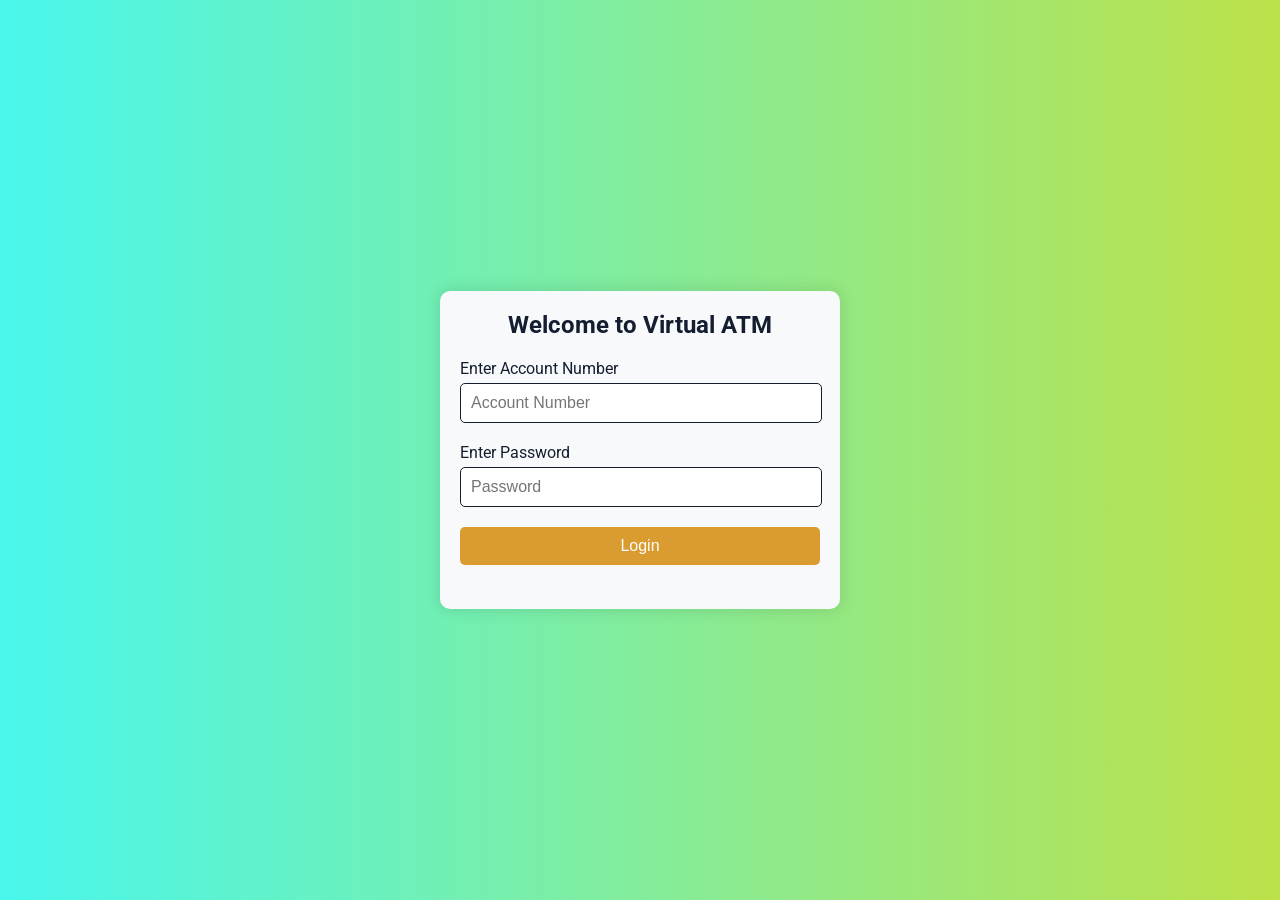
<file: index.html>
<!DOCTYPE html>
<html lang="en">
  <head>
    <meta charset="UTF-8" />
    <meta name="viewport" content="width=device-width, initial-scale=1.0" />
    <title>Virtual ATM</title>
    <link rel="stylesheet" href="atm3 - Copy.css">
    <link
      href="https://fonts.googleapis.com/css2?family=Roboto:wght@400;500;700&display=swap"
      rel="stylesheet"
    />
  </head>
  <body>
    <div id="atm-machine">
      <div id="screen">

        <div id="login-screen">
          <h2>Welcome to Virtual ATM</h2>
          <label for="username">Enter Account Number</label>
          <input type="text" id="username" placeholder="Account Number" />
          <label for="password">Enter Password</label>
          <input type="password" id="password" placeholder="Password" />
          <button onclick="login()">Login</button>
          <p id="login-error" class="error"></p>
        </div>

        <div id="menu-screen" class="hidden">
          <h2 id="greeting"></h2>
          <h2>ATM Menu</h2>
          <button onclick="handleWithdrawal()">Withdraw</button>
          <button onclick="handleDeposit()">Deposit</button>
          <button onclick="handleTransferFunds()">Transfer Funds</button>
          <button onclick="handleBalanceEnquiry()">Balance Enquiry</button>
          <button onclick="handleMiniStatement()">Mini Statement</button>
          <button onclick="handleAccountDetails()">Account Details</button>
          <button onclick="handleChangePin()">Change PIN</button>
          <button onclick="handleOther()">Other</button>
        </div>

        <div id="withdrawal-screen" class="hidden">
          <h2>Withdraw Money</h2>
          <label for="withdraw-amount">Amount : </label>
          <input type="number" id="withdraw-amount" />
          <button onclick="generateWithdrawOtp()">Generate OTP</button>
          <div id="withdraw-otp-section" class="hidden">
            <label for="withdraw-otp">Enter OTP : </label>
            <input type="password" id="withdraw-otp" />
            <button onclick="withdraw()">Withdraw</button>
          </div>
          <button onclick="goMenu()">Cancel</button>
          <p id="withdrawal-error" class="error"></p>
        </div>
        
        <!-- <div id="withdrawal-screen" class="hidden">
          <h2>Withdraw Money</h2>
          <label for="withdraw-amount">Amount : </label>
          <input type="number" id="withdraw-amount" />
          <button onclick="withdraw()">Withdraw</button>
          <button onclick="goMenu()">Cancel</button>
          <p id="withdrawal-error" class="error"></p>
        </div> -->

        <!-- Transfer Funds Screen -->
<div id="transfer-funds-screen" class="hidden">
  <h2>Transfer Funds</h2>
  <label for="transfer-account">To Account Number:</label>
  <input type="text" id="transfer-account" placeholder="Account Number" />
  <label for="transfer-amount">Amount:</label>
  <input type="number" id="transfer-amount" />
  <button onclick="generateTransferOtp()">Generate OTP</button>
  <div id="transfer-otp-section" class="hidden">
    <label for="transfer-otp">Enter OTP : </label>
    <input type="password" id="transfer-otp" />
    <button onclick="transferFunds()">Transfer</button>
  </div>
  <button onclick="goMenu()">Cancel</button>
  <p id="transfer-error" class="error"></p>
</div>

        
        <!-- <div id="transfer-funds-screen" class="hidden">
          <h2>Transfer Funds</h2>
          <label for="transfer-account">To Account Number:</label>
          <input type="text" id="transfer-account" placeholder="Account Number" />
          <label for="transfer-amount">Amount:</label>
          <input type="number" id="transfer-amount" />
          <button onclick="transferFunds()">Transfer</button>
          <button onclick="goMenu()">Cancel</button>
          <p id="transfer-error" class="error"></p>
        </div> -->
        
        <div id="deposit-screen" class="hidden">
          <h2>Deposit Money</h2>
          <label for="deposit-amount">Amount : </label>
          <input type="number" id="deposit-amount" />
          <label for="deposit-pin">Enter Pin : </label>
          <input type="password" id="deposit-pin" />
          <button onclick="deposit()">Deposit</button>
          <button onclick="goMenu()">Cancel</button>
          <p id="deposit-error" class="error"></p>
        </div>

        <div id="balance-screen" class="hidden">
          <h2 id="transaction"></h2>
          <h2>Balance-Enquiry</h2>
          <h4 id="balance-amount"></h4>
          <button onclick="goMenu()">Back To Main Menu</button>
        </div>

        <div id="account-details-screen" class="hidden">
          <h2>Account Details Enquiry</h2>
          <h4 id="account-details"></h4>
          <button onclick="goMenu()">Back To Main Menu</button>
        </div>
        
        <div id="change-pin-screen" class="hidden">
          <h2>Change PIN</h2>
          <label for="old-pin">Old PIN:</label>
          <input type="password" id="old-pin" placeholder="Old PIN" />
          <label for="new-pin">New PIN:</label>
          <input type="password" id="new-pin" placeholder="New PIN" />
          <button onclick="changePin()">Change PIN</button>
          <button onclick="goMenu()">Cancel</button>
          <p id="change-pin-error" class="error"></p>
        </div>
        
        <div id="mini-statement-screen" class="hidden">
          <label for="statement-pin">Enter Pin : </label>
          <input type="password" id="statement-pin" />
          <button onclick="statement()">Check</button>
          <button onclick="goMenu()">Cancel</button>
        </div>

        <div id="mini-statement-screen-2" class="hidden">
          <h2>Mini Statement</h2>
          <div id="mini-statement" class="statement-box"></div>
          <button onclick="goMenu()">Back To Main Menu</button>
        </div>
        

        <div id="others-screen" class="hidden">
          <h2>Others</h2>
          <p>Other features coming soon...</p>
          <button onclick="goMenu()">Back To Main Menu</button>
        </div>

        <div id="transaction-successful-page" class="hidden">
          <h2>Transaction Successful</h2>
          <p id="transaction-successful-page-data"></p>
          <button onclick="handleBalanceEnquiry()">Balance Enquiry</button>
          <button onclick="goMenu()">Back To Main Menu</button>
        </div>
      </div>
    </div>

    <script src="atm3 - Copy.js"></script>
  </body>
</html>


<!-- <!DOCTYPE html>
<html lang="en">
  <head>
    <meta charset="UTF-8" />
    <meta name="viewport" content="width=device-width, initial-scale=1.0" />
    <title>Virtual ATM</title>
    <link rel="stylesheet" href="/CSS/atm3 - Copy.css">
    <link
      href="https://fonts.googleapis.com/css2?family=Roboto:wght@400;500;700&display=swap"
      rel="stylesheet"
    />
  </head>
  <body>
    <div id="atm-machine">
      <div id="screen">

        <div id="login-screen">
          <h2>Welcome to Virtual ATM</h2>
          <label for="username">Enter Username</label>
          <input type="text" id="username" placeholder="User Name" />
          <label for="password">Enter Password</label>
          <input type="password" id="password" placeholder="Password" />
          <button onclick="login()">Login</button>
          <p id="login-error" class="error"></p>
        </div>

        <div id="menu-screen" class="hidden">
          <h2 id="greeting"></h2>
          <h2>ATM Menu</h2>
          <button onclick="handleWithdrawal()">Withdraw</button>
          <button onclick="handleDeposit()">Deposit</button>
          <button onclick="handleBalanceEnquiry()">Balance Enquiry</button>
          <button onclick="handleAccountDetails()">Account Details</button>
          <button onclick="handleChangePin()">Change PIN</button>
          <button onclick="handleMiniStatement()">Mini Statement</button>
          <button onclick="handleTransferFunds()">Transfer Funds</button>
          <button onclick="handleOther()">Other</button>
        </div>

        <div id="withdrawal-screen" class="hidden">
          <h2>Withdraw Money</h2>
          <label for="withdraw-amount">Amount : </label>
          <input type="number" id="withdraw-amount" />
          <button onclick="withdraw()">Withdraw</button>
          <button onclick="goMenu()">Cancel</button>
          <p id="withdrawal-error" class="error"></p>
        </div>

        <div id="deposit-screen" class="hidden">
          <h2>Deposit Money</h2>
          <label for="deposit-amount">Amount : </label>
          <input type="number" id="deposit-amount" />
          <button onclick="deposit()">Deposit</button>
          <button onclick="goMenu()">Cancel</button>
          <p id="deposit-error" class="error"></p>
        </div>

        <div id="balance-screen" class="hidden">
          <h2 id="transaction"></h2>
          <h2>Balance Enquiry</h2>
          <h4 id="balance-amount"></h4>
          <button onclick="goMenu()">Back To Main Menu</button>
        </div>

        <div id="account-details-screen" class="hidden">
          <h2>Account Details Enquiry</h2>
          <h4 id="account-details"></h4>
          <button onclick="goMenu()">Back To Main Menu</button>
        </div>
        
        <div id="change-pin-screen" class="hidden">
          <h2>Change PIN</h2>
          <label for="old-pin">Old PIN:</label>
          <input type="password" id="old-pin" placeholder="Old PIN" />
          <label for="new-pin">New PIN:</label>
          <input type="password" id="new-pin" placeholder="New PIN" />
          <button onclick="changePin()">Change PIN</button>
          <button onclick="goMenu()">Cancel</button>
          <p id="change-pin-error" class="error"></p>
        </div>
        
        <div id="mini-statement-screen" class="hidden">
          <h2>Mini Statement</h2>
          <div id="mini-statement"></div>
          <button onclick="goMenu()">Back To Main Menu</button>
        </div>
        
        <div id="transfer-funds-screen" class="hidden">
          <h2>Transfer Funds</h2>
          <label for="transfer-account">To Account Number:</label>
          <input type="text" id="transfer-account" placeholder="Account Number" />
          <label for="transfer-amount">Amount:</label>
          <input type="number" id="transfer-amount" />
          <button onclick="transferFunds()">Transfer</button>
          <button onclick="goMenu()">Cancel</button>
          <p id="transfer-error" class="error"></p>
        </div>

        <div id="others-screen" class="hidden">
          <h2>Others</h2>
          <p>Other features coming soon...</p>
          <button onclick="goMenu()">Back To Main Menu</button>
        </div>

        <div id="transaction-successful-page" class="hidden">
          <h2>Transaction successful</h2>
          <p id="transaction-successful-page-data"></p>
          <button onclick="handleBalanceEnquiry()">Balance Enquiry</button>
          <button onclick="goMenu()">Back To Main Menu</button>
        </div>
      </div>
    </div>

    <script src="/JS/atm3 - Copy.js"></script>
  </body>
</html> -->
</file>
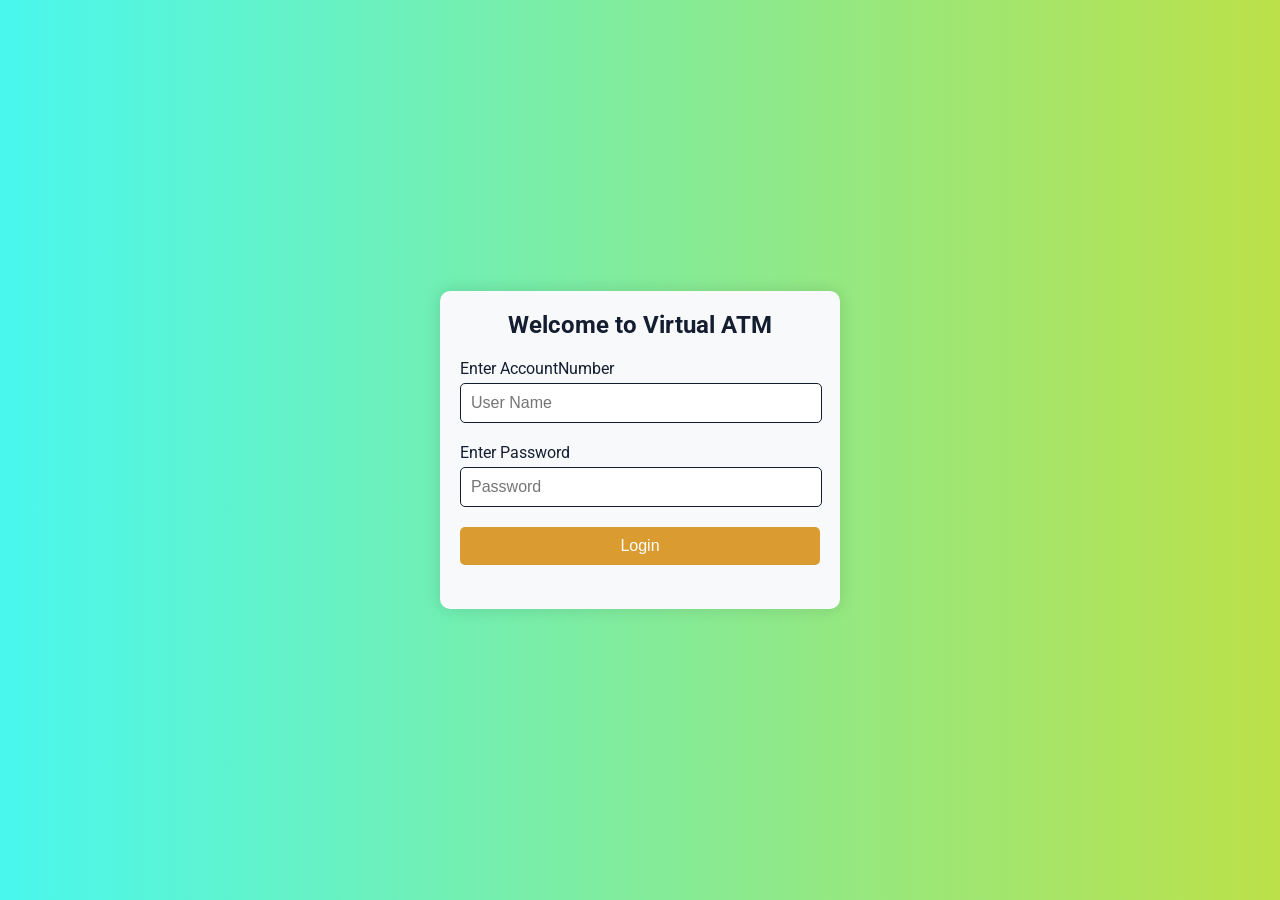
<file: atm3 - Copy.html>
<!DOCTYPE html>
<html lang="en">
  <head>
    <meta charset="UTF-8" />
    <meta name="viewport" content="width=device-width, initial-scale=1.0" />
    <title>Virtual ATM</title>
    <link rel="stylesheet" href="atm3 - Copy.css">
    <link
      href="https://fonts.googleapis.com/css2?family=Roboto:wght@400;500;700&display=swap"
      rel="stylesheet"
    />
  </head>
  <body>
    <div id="atm-machine">
      <div id="screen">

        <div id="login-screen">
          <h2>Welcome to Virtual ATM</h2>
          <label for="username">Enter AccountNumber</label>
          <input type="text" id="username" placeholder="User Name" />
          <label for="password">Enter Password</label>
          <input type="password" id="password" placeholder="Password" />
          <button onclick="login()">Login</button>
          <p id="login-error" class="error"></p>
        </div>

        <div id="menu-screen" class="hidden">
          <h2 id="greeting"></h2>
          <h2>ATM Menu</h2>
          <button onclick="handleWithdrawal()">Withdraw</button>
          <button onclick="handleDeposit()">Deposit</button>
          <button onclick="handleBalanceEnquiry()">Balance Enquiry</button>
          <button onclick="handleAccountDetails()">Account Details</button>
          <button onclick="handleChangePin()">Change PIN</button>
          <button onclick="handleMiniStatement()">Mini Statement</button>
          <button onclick="handleTransferFunds()">Transfer Funds</button>
          <button onclick="handleOther()">Other</button>
        </div>

        <div id="withdrawal-screen" class="hidden">
          <h2>Withdraw Money</h2>
          <label for="withdraw-amount">Amount : </label>
          <input type="number" id="withdraw-amount" />
          <button onclick="withdraw()">Withdraw</button>
          <button onclick="goMenu()">Cancel</button>
          <p id="withdrawal-error" class="error"></p>
        </div>

        <div id="deposit-screen" class="hidden">
          <h2>Deposit Money</h2>
          <label for="deposit-amount">Amount : </label>
          <input type="number" id="deposit-amount" />
          <button onclick="deposit()">Deposit</button>
          <button onclick="goMenu()">Cancel</button>
          <p id="deposit-error" class="error"></p>
        </div>

        <div id="balance-screen" class="hidden">
          <h2 id="transaction"></h2>
          <h2>Balance Enquiry</h2>
          <h4 id="balance-amount"></h4>
          <button onclick="goMenu()">Back To Main Menu</button>
        </div>

        <div id="account-details-screen" class="hidden">
          <h2>Account Details Enquiry</h2>
          <h4 id="account-details"></h4>
          <button onclick="goMenu()">Back To Main Menu</button>
        </div>
        
        <div id="change-pin-screen" class="hidden">
          <h2>Change PIN</h2>
          <label for="old-pin">Old PIN:</label>
          <input type="password" id="old-pin" placeholder="Old PIN" />
          <label for="new-pin">New PIN:</label>
          <input type="password" id="new-pin" placeholder="New PIN" />
          <button onclick="changePin()">Change PIN</button>
          <button onclick="goMenu()">Cancel</button>
          <p id="change-pin-error" class="error"></p>
        </div>
        
        <div id="mini-statement-screen" class="hidden">
          <h2>Mini Statement</h2>
          <div id="mini-statement" class="statement-box"></div>
          <button onclick="goMenu()">Back To Main Menu</button>
        </div>
        
        <div id="transfer-funds-screen" class="hidden">
          <h2>Transfer Funds</h2>
          <label for="transfer-account">To Account Number:</label>
          <input type="text" id="transfer-account" placeholder="Account Number" />
          <label for="transfer-amount">Amount:</label>
          <input type="number" id="transfer-amount" />
          <button onclick="transferFunds()">Transfer</button>
          <button onclick="goMenu()">Cancel</button>
          <p id="transfer-error" class="error"></p>
        </div>

        <div id="others-screen" class="hidden">
          <h2>Others</h2>
          <p>Other features coming soon...</p>
          <button onclick="goMenu()">Back To Main Menu</button>
        </div>

        <div id="transaction-successful-page" class="hidden">
          <h2>Transaction Successful</h2>
          <p id="transaction-successful-page-data"></p>
          <button onclick="handleBalanceEnquiry()">Balance Enquiry</button>
          <button onclick="goMenu()">Back To Main Menu</button>
        </div>
      </div>
    </div>

    <script src="atm3 - Copy.js"></script>
  </body>
</html>


<!-- <!DOCTYPE html>
<html lang="en">
  <head>
    <meta charset="UTF-8" />
    <meta name="viewport" content="width=device-width, initial-scale=1.0" />
    <title>Virtual ATM</title>
    <link rel="stylesheet" href="/CSS/atm3 - Copy.css">
    <link
      href="https://fonts.googleapis.com/css2?family=Roboto:wght@400;500;700&display=swap"
      rel="stylesheet"
    />
  </head>
  <body>
    <div id="atm-machine">
      <div id="screen">

        <div id="login-screen">
          <h2>Welcome to Virtual ATM</h2>
          <label for="username">Enter Username</label>
          <input type="text" id="username" placeholder="User Name" />
          <label for="password">Enter Password</label>
          <input type="password" id="password" placeholder="Password" />
          <button onclick="login()">Login</button>
          <p id="login-error" class="error"></p>
        </div>

        <div id="menu-screen" class="hidden">
          <h2 id="greeting"></h2>
          <h2>ATM Menu</h2>
          <button onclick="handleWithdrawal()">Withdraw</button>
          <button onclick="handleDeposit()">Deposit</button>
          <button onclick="handleBalanceEnquiry()">Balance Enquiry</button>
          <button onclick="handleAccountDetails()">Account Details</button>
          <button onclick="handleChangePin()">Change PIN</button>
          <button onclick="handleMiniStatement()">Mini Statement</button>
          <button onclick="handleTransferFunds()">Transfer Funds</button>
          <button onclick="handleOther()">Other</button>
        </div>

        <div id="withdrawal-screen" class="hidden">
          <h2>Withdraw Money</h2>
          <label for="withdraw-amount">Amount : </label>
          <input type="number" id="withdraw-amount" />
          <button onclick="withdraw()">Withdraw</button>
          <button onclick="goMenu()">Cancel</button>
          <p id="withdrawal-error" class="error"></p>
        </div>

        <div id="deposit-screen" class="hidden">
          <h2>Deposit Money</h2>
          <label for="deposit-amount">Amount : </label>
          <input type="number" id="deposit-amount" />
          <button onclick="deposit()">Deposit</button>
          <button onclick="goMenu()">Cancel</button>
          <p id="deposit-error" class="error"></p>
        </div>

        <div id="balance-screen" class="hidden">
          <h2 id="transaction"></h2>
          <h2>Balance Enquiry</h2>
          <h4 id="balance-amount"></h4>
          <button onclick="goMenu()">Back To Main Menu</button>
        </div>

        <div id="account-details-screen" class="hidden">
          <h2>Account Details Enquiry</h2>
          <h4 id="account-details"></h4>
          <button onclick="goMenu()">Back To Main Menu</button>
        </div>
        
        <div id="change-pin-screen" class="hidden">
          <h2>Change PIN</h2>
          <label for="old-pin">Old PIN:</label>
          <input type="password" id="old-pin" placeholder="Old PIN" />
          <label for="new-pin">New PIN:</label>
          <input type="password" id="new-pin" placeholder="New PIN" />
          <button onclick="changePin()">Change PIN</button>
          <button onclick="goMenu()">Cancel</button>
          <p id="change-pin-error" class="error"></p>
        </div>
        
        <div id="mini-statement-screen" class="hidden">
          <h2>Mini Statement</h2>
          <div id="mini-statement"></div>
          <button onclick="goMenu()">Back To Main Menu</button>
        </div>
        
        <div id="transfer-funds-screen" class="hidden">
          <h2>Transfer Funds</h2>
          <label for="transfer-account">To Account Number:</label>
          <input type="text" id="transfer-account" placeholder="Account Number" />
          <label for="transfer-amount">Amount:</label>
          <input type="number" id="transfer-amount" />
          <button onclick="transferFunds()">Transfer</button>
          <button onclick="goMenu()">Cancel</button>
          <p id="transfer-error" class="error"></p>
        </div>

        <div id="others-screen" class="hidden">
          <h2>Others</h2>
          <p>Other features coming soon...</p>
          <button onclick="goMenu()">Back To Main Menu</button>
        </div>

        <div id="transaction-successful-page" class="hidden">
          <h2>Transaction successful</h2>
          <p id="transaction-successful-page-data"></p>
          <button onclick="handleBalanceEnquiry()">Balance Enquiry</button>
          <button onclick="goMenu()">Back To Main Menu</button>
        </div>
      </div>
    </div>

    <script src="/JS/atm3 - Copy.js"></script>
  </body>
</html> -->
</file>
<file: atm3 - Copy.css>
@import url('https://fonts.googleapis.com/css2?family=Roboto:wght@400;500;700&display=swap');

body {
  margin: 0;
  padding: 0;
  font-family: 'Roboto', sans-serif;
  background: linear-gradient(to right, #49f7ed, #bce149);
  color: #fff;
  display: flex;
  justify-content: center;
  align-items: center;
  height: 100vh;
}

#atm-machine {
  background-color: #f7f9fb;
  width: 400px;
  border-radius: 10px;
  box-shadow: 0px 0px 15px 2px rgba(0, 0, 0, 0.1);
  overflow: hidden;
}

#screen {
  padding: 20px;
}

.hidden {
  display: none;
}

h2 {
  margin-top: 0;
  color: #141e30;
  text-align: center;
}

label {
  display: block;
  margin: 10px 0 5px;
  color: #141e30;
}

input[type="text"],
input[type="password"],
input[type="number"] {
  width: calc(100% - 20px);
  padding: 10px;
  margin-bottom: 10px;
  border: 1px solid #141e30;
  border-radius: 5px;
  font-size: 16px;
}

button {
  width: calc(100%);
  padding: 10px;
  margin: 10px 0;
  background-color: #da9c31;
  border: none;
  border-radius: 5px;
  color: #fff;
  font-size: 16px;
  cursor: pointer;
}

button:hover {
  background-color: #66970b;
}

.error {
  color: red;
  font-size: 14px;
  text-align: center;
}

#menu-screen button {
  width: calc(100% - 10px);
  margin: 5px;
}

#balance-screen h4,
#account-details-screen h4,
#mini-statement {
  color: #141e30;
  text-align: center;
}

#transaction {
  text-align: center;
  font-size: 18px;
  margin-bottom: 20px;
}

p {
  color: black;
  text-align: center;
}

/* New CSS for the new screens */

#mini-statement {
  margin: 20px 0;
  padding: 10px;
  border: 1px solid #141e30;
  border-radius: 5px;
  background-color: #f7f9fb;
}

.statement-box {
  height: 150px;
  overflow-y: auto;
}

#transaction-successful-page-data {
  color: #28a745;
  font-size: 18px;
  text-align: center;
  font-weight: bold;
}


/* 
@import url('https://fonts.googleapis.com/css2?family=Roboto:wght@400;500;700&display=swap');

body {
  margin: 0;
  padding: 0;
  font-family: 'Roboto', sans-serif;
  background: linear-gradient(to right, #49f7ed, #bce149);
  color: #fff;
  display: flex;
  justify-content: center;
  align-items: center;
  height: 100vh;
}

#atm-machine {
  background-color: #f7f9fb;
  width: 400px;
  border-radius: 10px;
  box-shadow: 0px 0px 15px 2px rgba(0, 0, 0, 0.1);
  overflow: hidden;
}

#screen {
  padding: 20px;
}

.hidden {
  display: none;
}

h2 {
  margin-top: 0;
  color: #141e30;
  text-align: center;
}

label {
  display: block;
  margin: 10px 0 5px;
  color: #141e30;
}

input[type="text"],
input[type="password"],
input[type="number"] {
  width: calc(100% - 20px);
  padding: 10px;
  margin-bottom: 10px;
  border: 1px solid #141e30;
  border-radius: 5px;
  font-size: 16px;
}

button {
  width: calc(100% - 20px);
  padding: 10px;
  margin: 10px 0;
  background-color: #eabc6d;;
  border: none;
  border-radius: 5px;
  color: #fff;
  font-size: 16px;
  cursor: pointer;
}

button:hover {
  background-color: #ab6f08;
}

.error {
  color: red;
  font-size: 14px;
  text-align: center;
}

#menu-screen button {
  width: calc(100% - 10px);
  margin: 5px;
}

#balance-screen h4,
#account-details-screen h4,
#mini-statement {
  color: #141e30;
  text-align: center;
}

#transaction {
  text-align: center;
  font-size: 18px;
  margin-bottom: 20px;
}

p {
  color: black;
  text-align: center;
} */

/* New CSS for the new screens */
/* 
#mini-statement {
  margin: 20px 0;
  padding: 10px;
  border: 1px solid #141e30;
  border-radius: 5px;
  background-color: #f7f9fb;
} */
</file>
